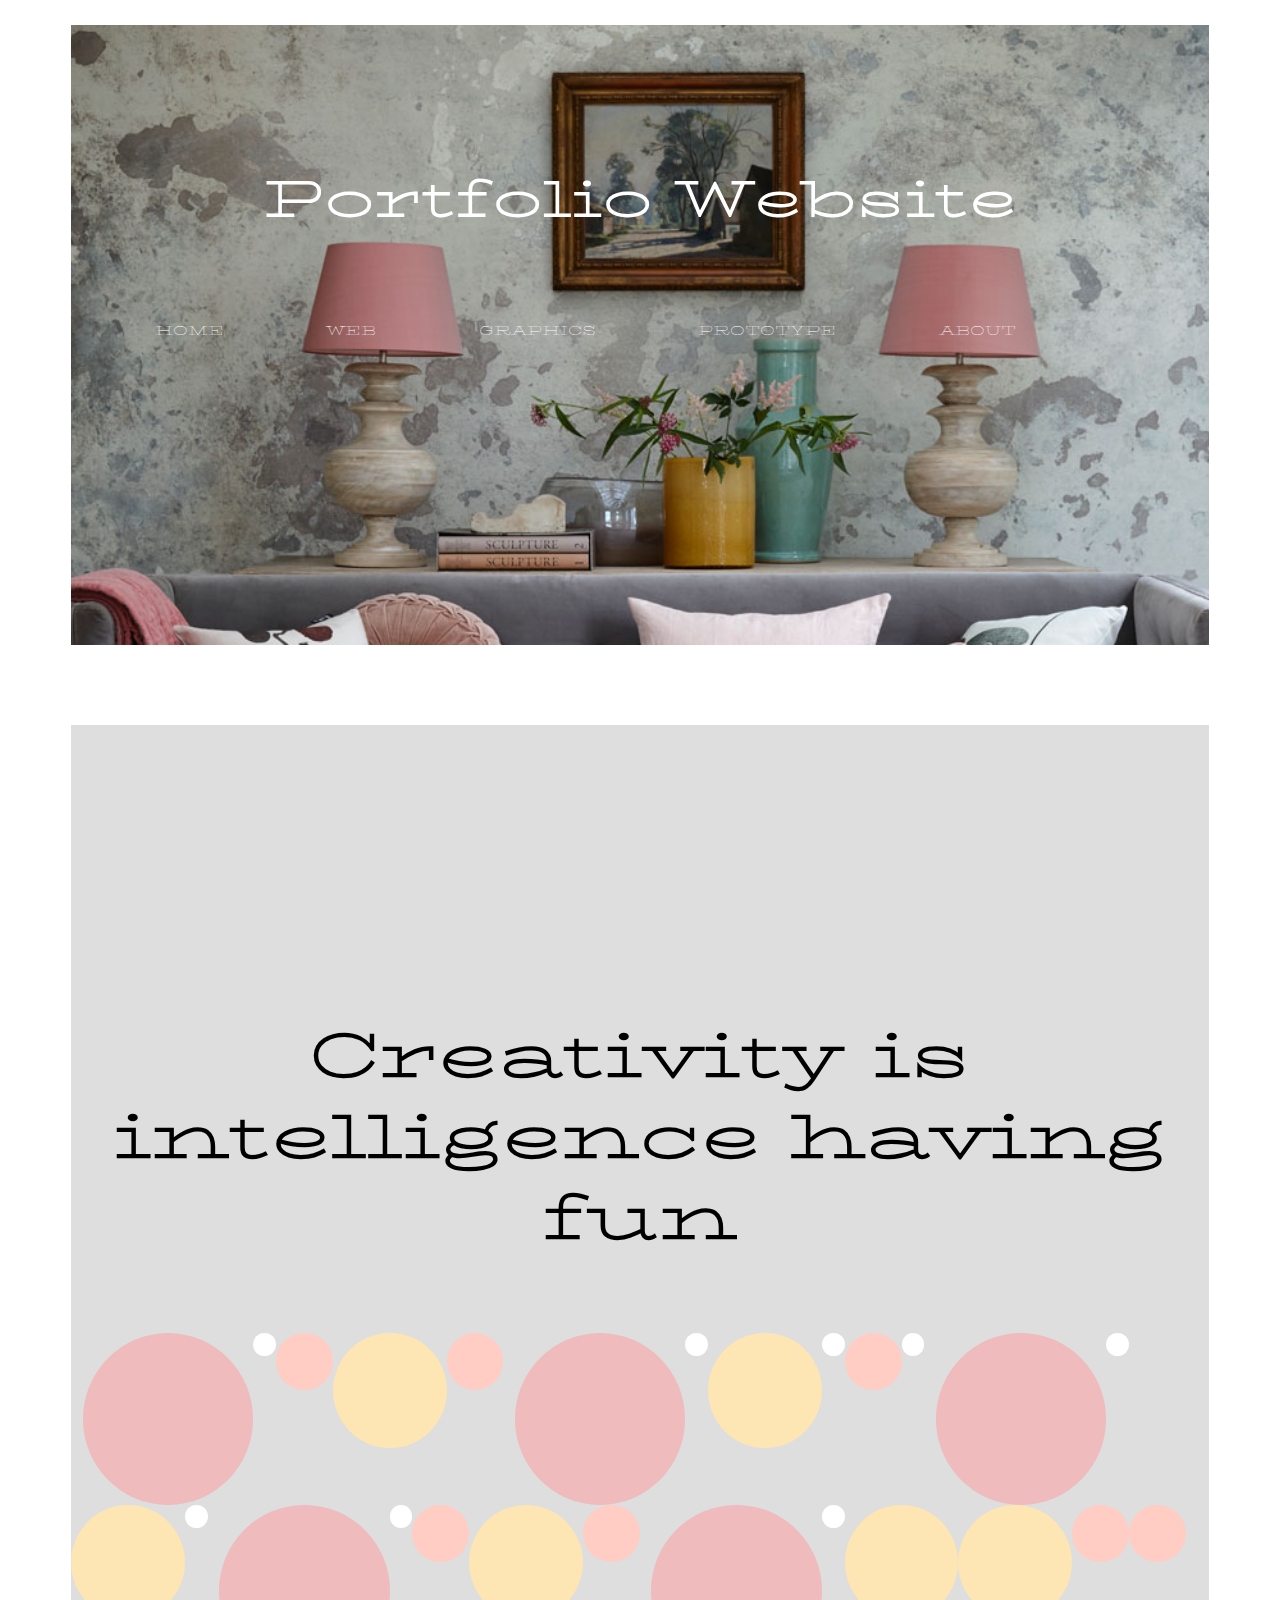
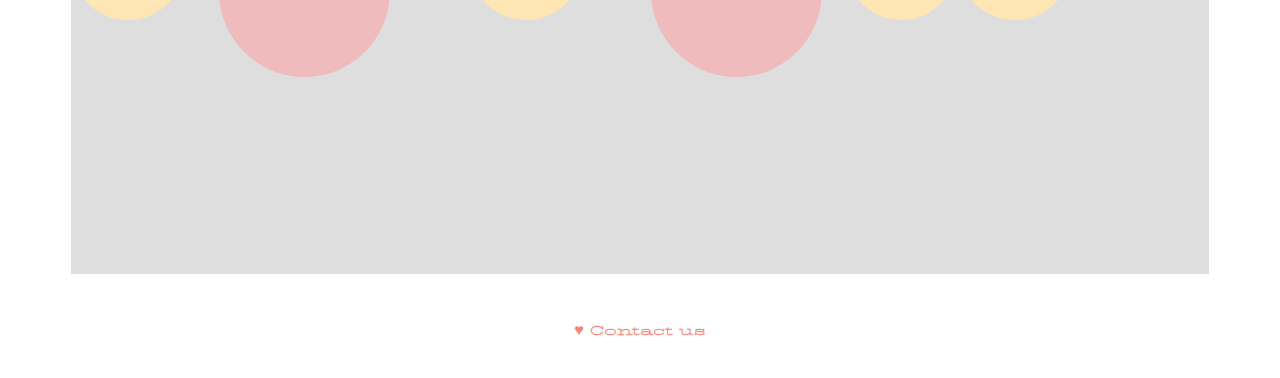
<file: index.html>
<html>
<head>
<title>
Portfolio Site
</title>
<link rel="stylesheet" href="styles.css">
<!-- Google Font links -->
<link rel="preconnect" href="https://fonts.googleapis.com">
<link rel="preconnect" href="https://fonts.gstatic.com" crossorigin>
<link href="https://fonts.googleapis.com/css2?family=BhuTuka+Expanded+One&display=swap" rel="stylesheet">
<!-- Fav icons/shortcuts link -->
<link rel="icon" type="image/png" href="Content/Graphics content/Henry-VectorGraphicsAndLogos2.svg">
</head>

<body>
  <div id="header">
    <h1>Portfolio Website</h1>
    <ul>
      <li><a href="index.html">HOME</a></li>
      <li><a href="web.html">WEB</a></li>
      <li><a href="graphics.html">GRAPHICS</a></li>
      <li><a href="prototype.html">PROTOTYPE</a></li>
      <li><a href="bio.html">ABOUT</a></li>
    </ul>
  </div>

  <div id="content">
    <p class="contentQuote">Creativity is intelligence having fun</p>

    <div class="circle"></div>
    <div class="circle4"></div>
    <div class="circle3"></div>
    <div class="circle2"></div>
    <div class="circle3"></div>
    <div class="circle"></div>
    <div class="circle4"></div>
    <div class="circle2"></div>
    <div class="circle4"></div>
    <div class="circle3"></div>
    <div class="circle4"></div>
    <div class="circle"></div>
    <div class="circle4"></div>
    <div class="circle2"></div>
    <div class="circle4"></div>
    <div class="circle"></div>
    <div class="circle4"></div>
    <div class="circle3"></div>
    <div class="circle2"></div>
    <div class="circle3"></div>
    <div class="circle"></div>
    <div class="circle4"></div>
    <div class="circle2"></div>
    <div class="circle2"></div>
    <div class="circle3"></div>
    <div class="circle3"></div>

  </div>

  <div id="footer">
    <div class="footerlink1">
      <a class="contact"href="contact.html"><h4>&#9829;</h4></a>
      <h4>Contact us</h4>
    </div>
  </div>

  <script src="script.js" charset="utf-8"></script>
</body>
</html>
</file>
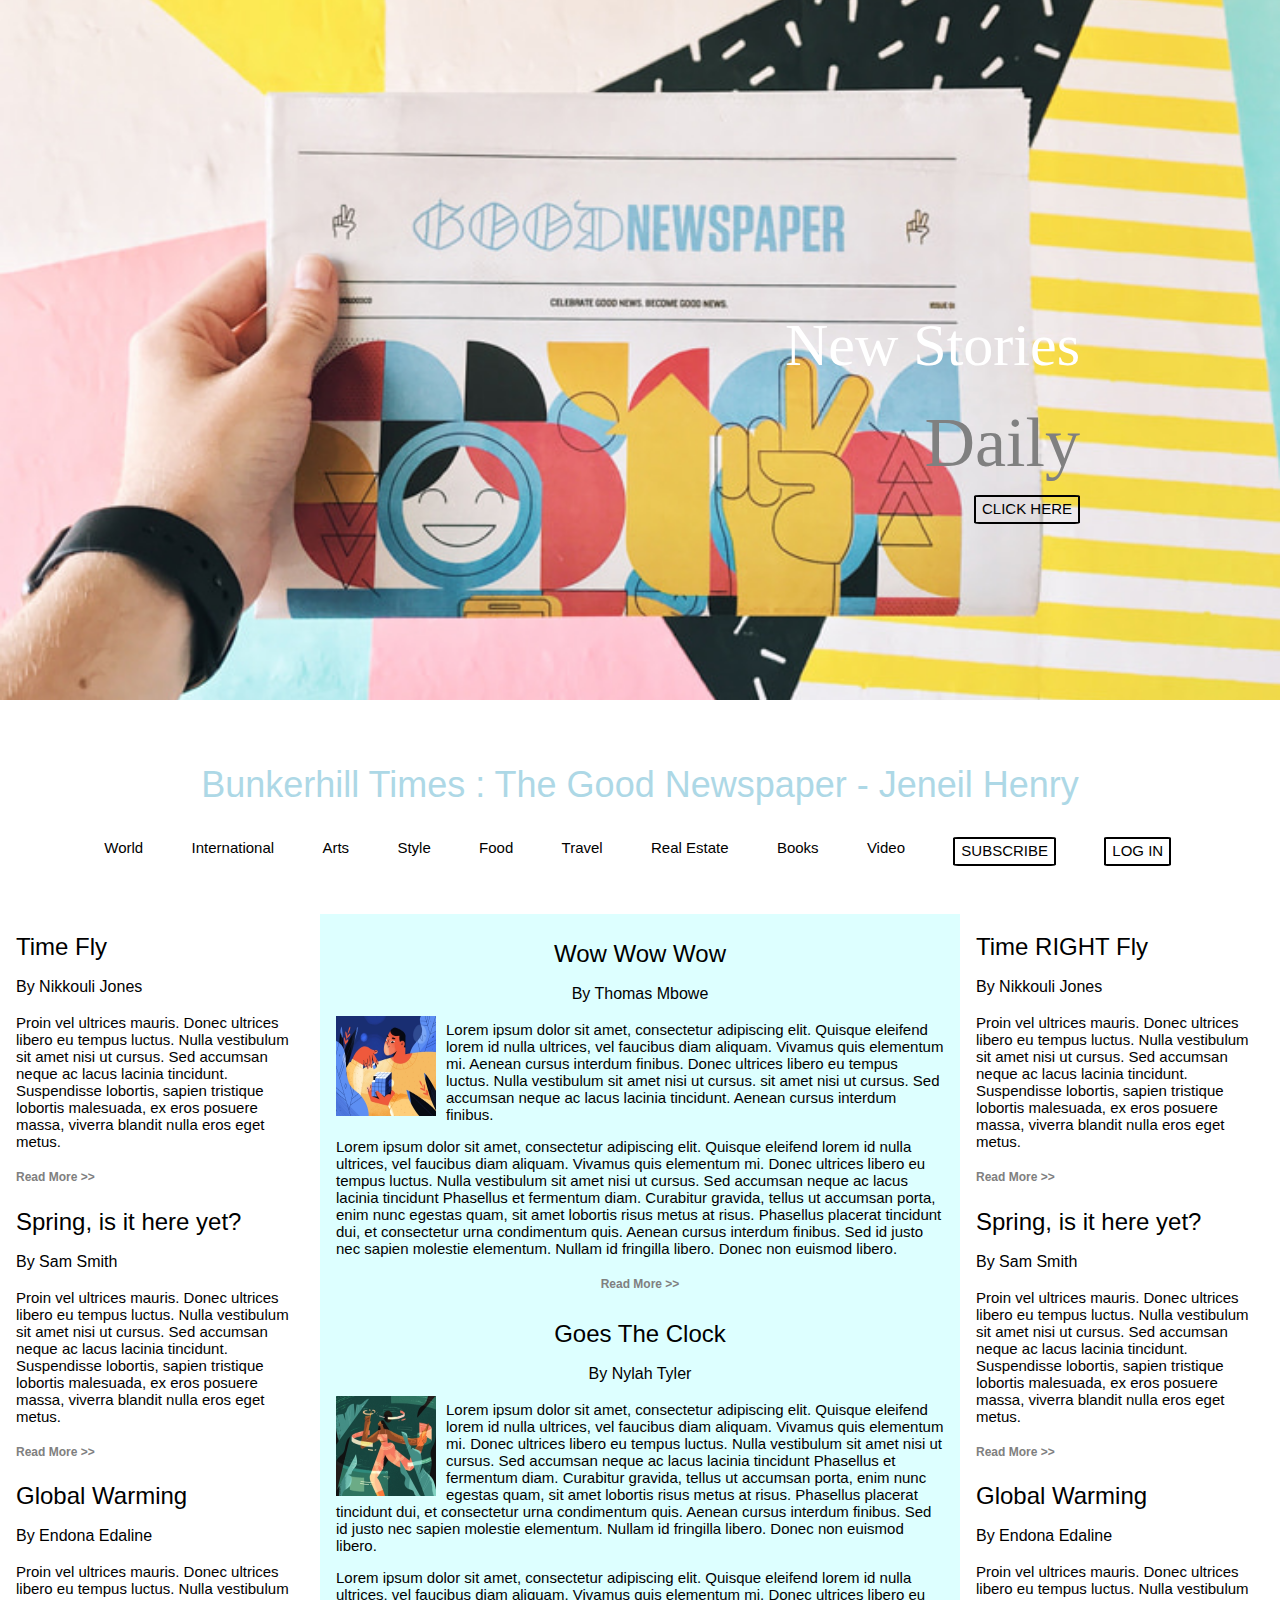
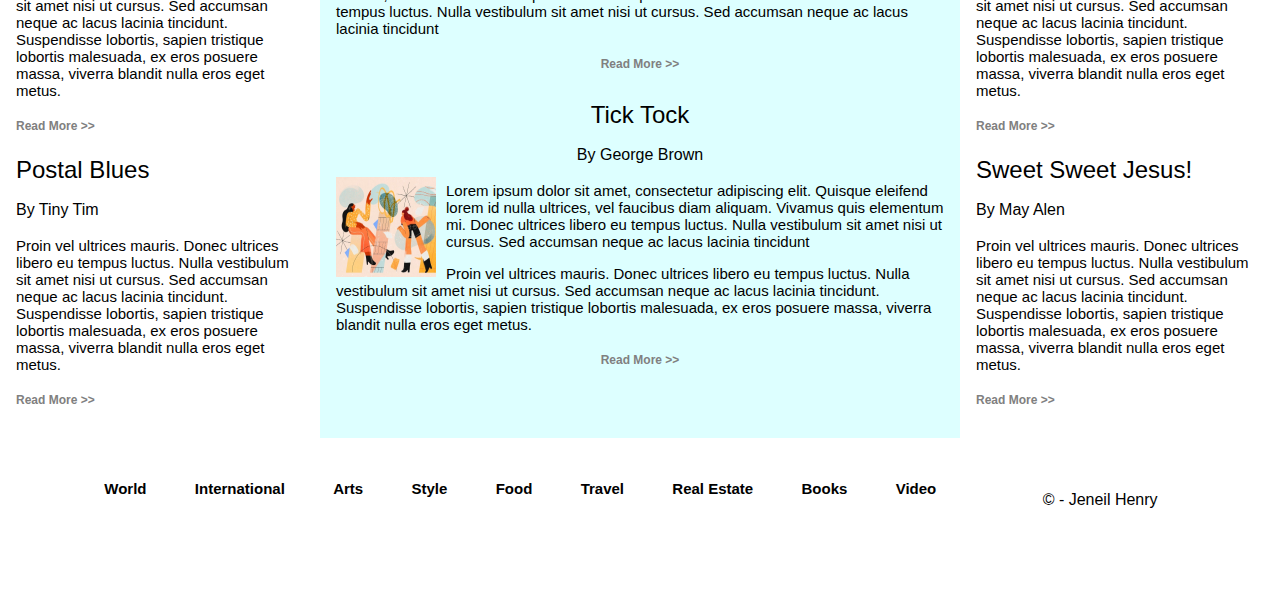
<file: Content/NewspaperSite/index.html>
<!DOCTYPE html>
<html lang="en" dir="ltr">
  <head>
    <meta charset="utf-8">
    <title>W3CSS / Responsive CSS</title>
    <link rel="stylesheet" href="style.css">
    <link rel="stylesheet" href="https://www.w3schools.com/w3css/4/w3.css">

    <link rel="preconnect" href="https://fonts.googleapis.com">
    <link rel="preconnect" href="https://fonts.gstatic.com" crossorigin>
    <link href="https://fonts.googleapis.com/css2?family=Prompt:wght@100&display=swap" rel="stylesheet">
  </head>

  <body>
    <div class="hero">
      <div class="hero-content-container">
        <div class="one">New Stories</div>
        <div class="two">Daily</div>
        <button id="heroButtion">CLICK HERE</button>
      </div>
    </div>
<!-- HERO AND CONTENT FOR HERO ^^^ -->


    <div class="w3-container w3-padding-48 w3-center">
      <h1>Bunkerhill Times : The Good Newspaper - Jeneil Henry</h1>
      <ul class = "hover">
        <li>World</li>
        <li>International</li>
        <li>Arts</li>
        <li>Style</li>
        <li>Food</li>
        <li>Travel</li>
        <li>Real Estate</li>
        <li>Books</li>
        <li>Video</li>
        <li><button>SUBSCRIBE</button></li>
        <li><button>LOG IN</button></li>
      </ul>
    </div>
<!-- NAV BAR SECTION ^^^ -->


    <div class="content">

      <div class="w3-container w3-white w3-quarter">
        <h3>Time Fly</h3>
        <h6>By Nikkouli Jones</h6>
        <p>Proin vel ultrices mauris.  Donec ultrices libero eu tempus luctus.
      Nulla vestibulum sit amet nisi ut cursus.
      Sed accumsan neque ac lacus lacinia tincidunt.
      Suspendisse lobortis, sapien tristique lobortis malesuada,
      ex eros posuere massa, viverra blandit nulla eros eget metus.</p>
        <small>Read More >> </small>

        <h3>Spring, is it here yet?</h3>
        <h6>By Sam Smith</h6>
        <p>Proin vel ultrices mauris.  Donec ultrices libero eu tempus luctus.
      Nulla vestibulum sit amet nisi ut cursus.
      Sed accumsan neque ac lacus lacinia tincidunt.
      Suspendisse lobortis, sapien tristique lobortis malesuada,
      ex eros posuere massa, viverra blandit nulla eros eget metus.</p>
        <small>Read More >> </small>

        <h3>Global Warming</h3>
        <h6>By Endona Edaline</h6>
        <p>Proin vel ultrices mauris.  Donec ultrices libero eu tempus luctus.
      Nulla vestibulum sit amet nisi ut cursus.
      Sed accumsan neque ac lacus lacinia tincidunt.
      Suspendisse lobortis, sapien tristique lobortis malesuada,
      ex eros posuere massa, viverra blandit nulla eros eget metus.</p>
        <small>Read More >> </small>

        <h3>Postal Blues</h3>
        <h6>By Tiny Tim</h6>
        <p>Proin vel ultrices mauris.  Donec ultrices libero eu tempus luctus.
      Nulla vestibulum sit amet nisi ut cursus.
      Sed accumsan neque ac lacus lacinia tincidunt.
      Suspendisse lobortis, sapien tristique lobortis malesuada,
      ex eros posuere massa, viverra blandit nulla eros eget metus.</p>
        <small>Read More >> </small>
      </div>
<!-- CONTENT ON THE LEFT OF THE PAGE ^^^ -->
      <div class="w3-container w3-pale-blue w3-half w3-center">
        <h3>Wow Wow Wow</h3>
        <h6>By Thomas Mbowe</h6>
        <img class="wrap" src="images/content_img3.webp" alt="">
        <p>Lorem ipsum dolor sit amet, consectetur adipiscing elit.
      Quisque eleifend lorem id nulla ultrices, vel faucibus diam aliquam.
      Vivamus quis elementum mi. Aenean cursus interdum finibus. Donec ultrices libero eu tempus luctus.
      Nulla vestibulum sit amet nisi ut cursus. sit amet nisi ut cursus.
      Sed accumsan neque ac lacus lacinia tincidunt. Aenean cursus interdum finibus.</p>

        <p>Lorem ipsum dolor sit amet, consectetur adipiscing elit.
      Quisque eleifend lorem id nulla ultrices, vel faucibus diam aliquam.
      Vivamus quis elementum mi. Donec ultrices libero eu tempus luctus.
      Nulla vestibulum sit amet nisi ut cursus.
      Sed accumsan neque ac lacus lacinia tincidunt Phasellus et fermentum diam.
      Curabitur gravida, tellus ut accumsan porta, enim nunc egestas quam, sit amet
      lobortis risus metus at risus. Phasellus placerat tincidunt dui, et consectetur urna
      condimentum quis. Aenean cursus interdum finibus. Sed id justo nec sapien molestie elementum.
      Nullam id fringilla libero. Donec non euismod libero.</p>
        <small>Read More >> </small>

        <h3>Goes The Clock</h3>
        <h6>By Nylah Tyler</h6>
        <img src="images/content_img2.webp" alt="">
        <p>Lorem ipsum dolor sit amet, consectetur adipiscing elit.
      Quisque eleifend lorem id nulla ultrices, vel faucibus diam aliquam.
      Vivamus quis elementum mi. Donec ultrices libero eu tempus luctus.
      Nulla vestibulum sit amet nisi ut cursus.
      Sed accumsan neque ac lacus lacinia tincidunt Phasellus et fermentum diam.
      Curabitur gravida, tellus ut accumsan porta, enim nunc egestas quam, sit amet
      lobortis risus metus at risus. Phasellus placerat tincidunt dui, et consectetur urna
      condimentum quis. Aenean cursus interdum finibus. Sed id justo nec sapien molestie elementum.
      Nullam id fringilla libero. Donec non euismod libero.</p>
        <p>Lorem ipsum dolor sit amet, consectetur adipiscing elit.
      Quisque eleifend lorem id nulla ultrices, vel faucibus diam aliquam.
      Vivamus quis elementum mi. Donec ultrices libero eu tempus luctus.
      Nulla vestibulum sit amet nisi ut cursus.
      Sed accumsan neque ac lacus lacinia tincidunt</p>
        <small>Read More >> </small>

        <h3>Tick Tock</h3>
        <h6>By George Brown</h6>
        <img src="images/content_img1.webp" alt="" width:"100px" height:"100px">
        <p>Lorem ipsum dolor sit amet, consectetur adipiscing elit.
      Quisque eleifend lorem id nulla ultrices, vel faucibus diam aliquam.
      Vivamus quis elementum mi. Donec ultrices libero eu tempus luctus.
      Nulla vestibulum sit amet nisi ut cursus.
      Sed accumsan neque ac lacus lacinia tincidunt</p>
      <p>Proin vel ultrices mauris.  Donec ultrices libero eu tempus luctus.
      Nulla vestibulum sit amet nisi ut cursus.
      Sed accumsan neque ac lacus lacinia tincidunt.
      Suspendisse lobortis, sapien tristique lobortis malesuada,
      ex eros posuere massa, viverra blandit nulla eros eget metus.</p>
        <small>Read More >> </small>
        <br>
        <br>
        <br>
        <br>
    </div>
<!-- CONTENT ON THE CENTER OF THE PAGE ^^^ -->
    <div class="w3-container w3-white w3-quarter ">
      <h3>Time RIGHT Fly</h3>
      <h6>By Nikkouli Jones</h6>
      <p>Proin vel ultrices mauris.  Donec ultrices libero eu tempus luctus.
      Nulla vestibulum sit amet nisi ut cursus.
      Sed accumsan neque ac lacus lacinia tincidunt.
      Suspendisse lobortis, sapien tristique lobortis malesuada,
      ex eros posuere massa, viverra blandit nulla eros eget metus.</p>
      <small>Read More >> </small>

      <h3>Spring, is it here yet?</h3>
      <h6>By Sam Smith</h6>
      <p>Proin vel ultrices mauris.  Donec ultrices libero eu tempus luctus.
      Nulla vestibulum sit amet nisi ut cursus.
      Sed accumsan neque ac lacus lacinia tincidunt.
      Suspendisse lobortis, sapien tristique lobortis malesuada,
      ex eros posuere massa, viverra blandit nulla eros eget metus.</p>
      <small>Read More >> </small>

      <h3>Global Warming</h3>
      <h6>By Endona Edaline</h6>
      <p>Proin vel ultrices mauris.  Donec ultrices libero eu tempus luctus.
      Nulla vestibulum sit amet nisi ut cursus.
      Sed accumsan neque ac lacus lacinia tincidunt.
      Suspendisse lobortis, sapien tristique lobortis malesuada,
      ex eros posuere massa, viverra blandit nulla eros eget metus.</p>
      <small>Read More >> </small>

      <h3>Sweet Sweet Jesus!</h3>
      <h6>By May Alen</h6>
      <p>Proin vel ultrices mauris.  Donec ultrices libero eu tempus luctus.
    Nulla vestibulum sit amet nisi ut cursus.
    Sed accumsan neque ac lacus lacinia tincidunt.
    Suspendisse lobortis, sapien tristique lobortis malesuada,
    ex eros posuere massa, viverra blandit nulla eros eget metus.</p>
      <small>Read More >> </small>
    </div>
<!-- CONTENT ON THE RIGHT OFTHE PAGE ^^^ -->
</div>
<!-- Content closing ^^-->


<!-- Footer  -->
<div class="w3-container w3-center">
  <ul class="footerlinks">
    <li>World</li>
    <li>International</li>
    <li>Arts</li>
    <li>Style</li>
    <li>Food</li>
    <li>Travel</li>
    <li>Real Estate</li>
    <li>Books</li>
    <li>Video</li>
    <h6> &#169 - Jeneil Henry </h6>
  </ul>

</div>

</div>
<script src="script.js"></script>
  </body>
</html>
</file>
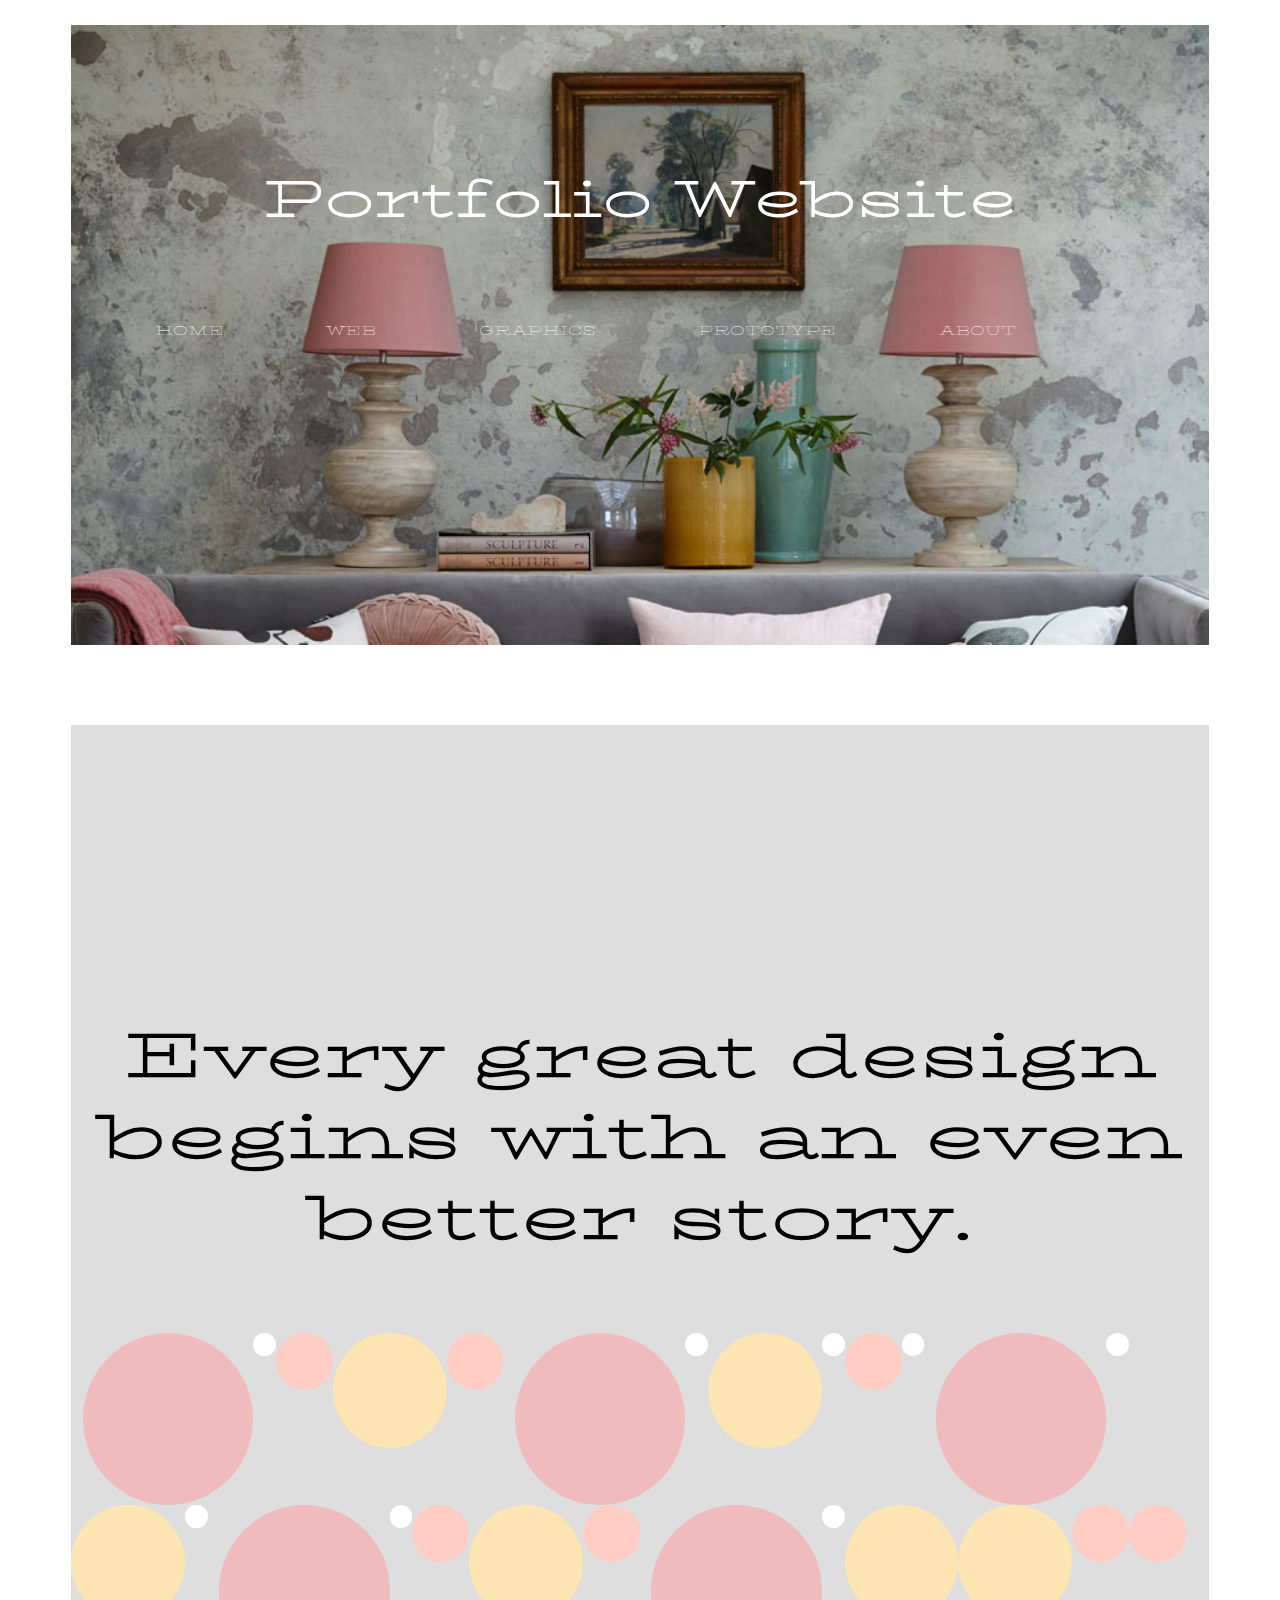
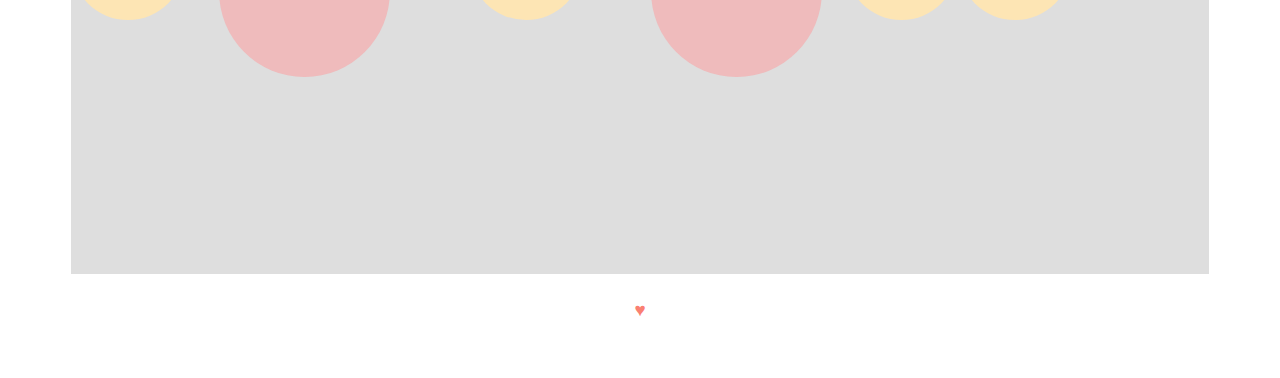
<file: bio.html>
<html>
<head>
<title>
Portfolio Site
</title>
<link rel="stylesheet" href="styles.css">
<link rel="preconnect" href="https://fonts.googleapis.com">
<link rel="preconnect" href="https://fonts.gstatic.com" crossorigin>
<link href="https://fonts.googleapis.com/css2?family=BhuTuka+Expanded+One&display=swap" rel="stylesheet">
</head>

<body>
<div id="header">
  <h1>Portfolio Website</h1>
  <ul>
    <li><a href="index.html">HOME</a></li>
    <li><a href="web.html">WEB</a></li>
    <li><a href="graphics.html">GRAPHICS</a></li>
    <li><a href="prototype.html">PROTOTYPE</a></li>
    <li><a href="bio.html">ABOUT</a></li>
  </ul>
</div>

  <div id="content">
    <p class="contentQuote">Every great design begins with an even better story.</p>

    <div class="circle"></div>
    <div class="circle4"></div>
    <div class="circle3"></div>
    <div class="circle2"></div>
    <div class="circle3"></div>
    <div class="circle"></div>
    <div class="circle4"></div>
    <div class="circle2"></div>
    <div class="circle4"></div>
    <div class="circle3"></div>
    <div class="circle4"></div>
    <div class="circle"></div>
    <div class="circle4"></div>
    <div class="circle2"></div>
    <div class="circle4"></div>
    <div class="circle"></div>
    <div class="circle4"></div>
    <div class="circle3"></div>
    <div class="circle2"></div>
    <div class="circle3"></div>
    <div class="circle"></div>
    <div class="circle4"></div>
    <div class="circle2"></div>
    <div class="circle2"></div>
    <div class="circle3"></div>
    <div class="circle3"></div>
    
  </div>

  <div id="footer">
    <h3>&#9829;</h3>
  </div>

</body>
</html>
</file>
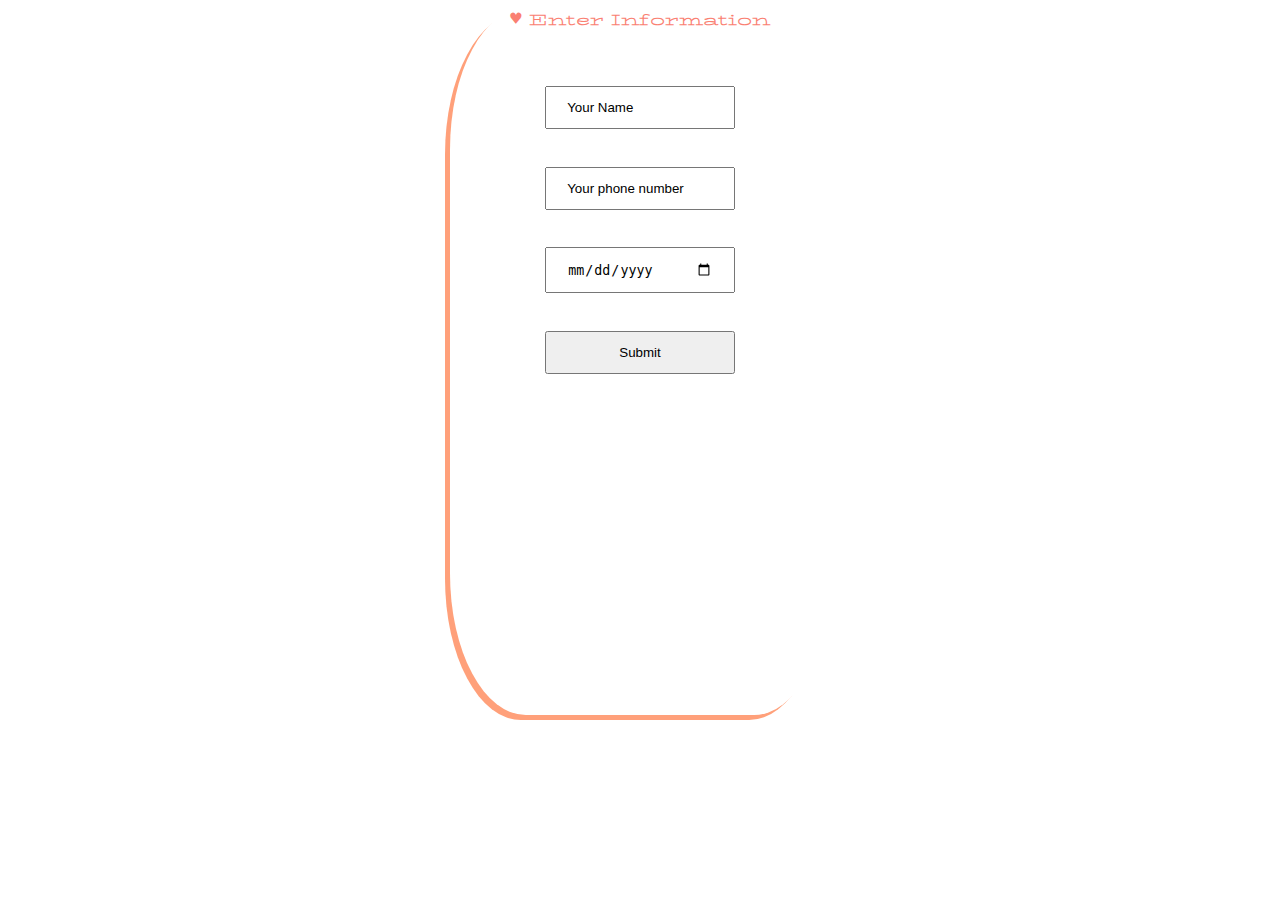
<file: contact.html>
<html>
<head>
<title>
Portfolio Site
</title>
<link rel="stylesheet" href="styles.css">
<!-- Google Font links -->
<link rel="preconnect" href="https://fonts.googleapis.com">
<link rel="preconnect" href="https://fonts.gstatic.com" crossorigin>
<link href="https://fonts.googleapis.com/css2?family=BhuTuka+Expanded+One&display=swap" rel="stylesheet">
<!-- Fav icons/shortcuts link -->
<link rel="icon" type="image/png" href="images/tabicon.png">
</head>

<body>
  <div id="contactheader">

    <h3>&#9829; Enter Information</h3>
    <input type="name" name="" value="Your Name">
    <input type="tel" name="" value="Your phone number">
    <input type="date" name="" value="today's date">
    <input type="submit" name="" value="Submit">
  </div>

  <script src="script.js" charset="utf-8"></script>
</body>
</html>
</file>
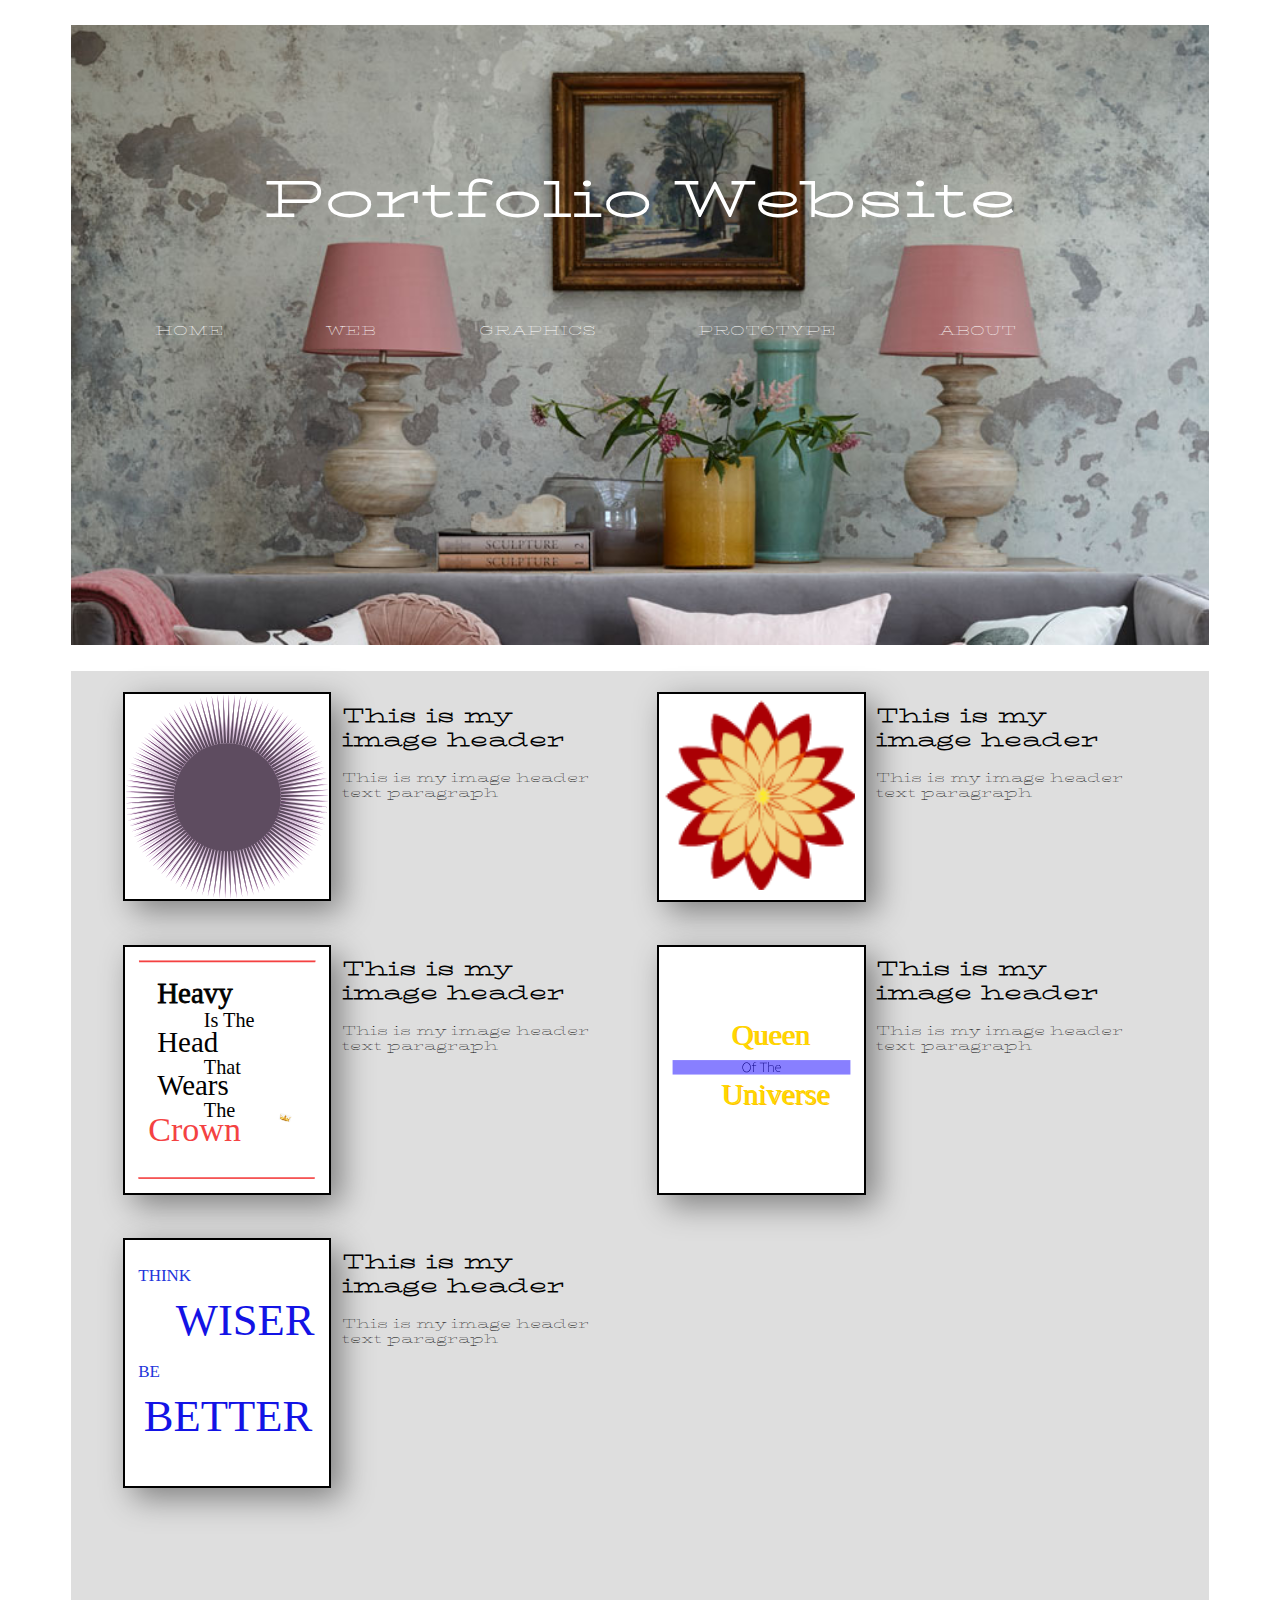
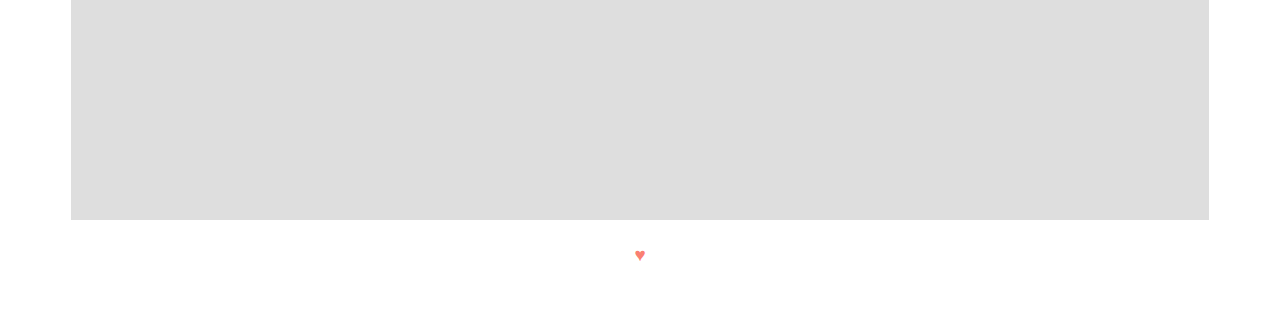
<file: graphics.html>
<html>
<head>
<title>
Portfolio Site
</title>
<link rel="stylesheet" href="styles.css">
<link rel="preconnect" href="https://fonts.googleapis.com">
<link rel="preconnect" href="https://fonts.gstatic.com" crossorigin>
<link href="https://fonts.googleapis.com/css2?family=BhuTuka+Expanded+One&display=swap" rel="stylesheet">

<link rel="icon" type="image/png" href="Content/Graphics content/Henry-VectorGraphicsAndLogos2.svg">
</head>

<body>
  <div id="header">
    <h1>Portfolio Website</h1>
    <ul>
      <li><a href="index.html">HOME</a></li>
      <li><a href="web.html">WEB</a></li>
      <li><a href="graphics.html">GRAPHICS</a></li>
      <li><a href="prototype.html">PROTOTYPE</a></li>
      <li><a href="bio.html">ABOUT</a></li>
    </ul>
  </div>

  <div id="content">

    <div class="imagecase">
      <img src="Content/Graphics content/Henry-VectorGraphicsAndLogos.svg" alt="">
      <h2>This is my image header</h2>
      <p>This is my image header text paragraph</p>
    </div>

  <div class="imagecase">
    <img class="img2"src="Content/Graphics content/Henry-VectorGraphicsAndLogos2.svg" alt="">
    <h2>This is my image header</h2>
    <p>This is my image header text paragraph</p>
  </div>

  <div class="imagecase">
    <img class="img2"src="Content/Graphics content/HeavyIsTheHead.svg" alt="">
    <h2>This is my image header</h2>
    <p>This is my image header text paragraph</p>
  </div>

  <div class="imagecase">
    <img class="img2"src="Content/Graphics content/QueenOfTheUniverse.svg" alt="">
    <h2>This is my image header</h2>
    <p>This is my image header text paragraph</p>
  </div>
  <div class="imagecase">
    <img class="img2"src="Content/Graphics content/ThinkWiseBeBetter.svg" alt="">
    <h2>This is my image header</h2>
    <p>This is my image header text paragraph</p>
  </div>

  </div>

  <div id="footer">
    <h3>&#9829;</h3>
  </div>

</body>
</html>
</file>
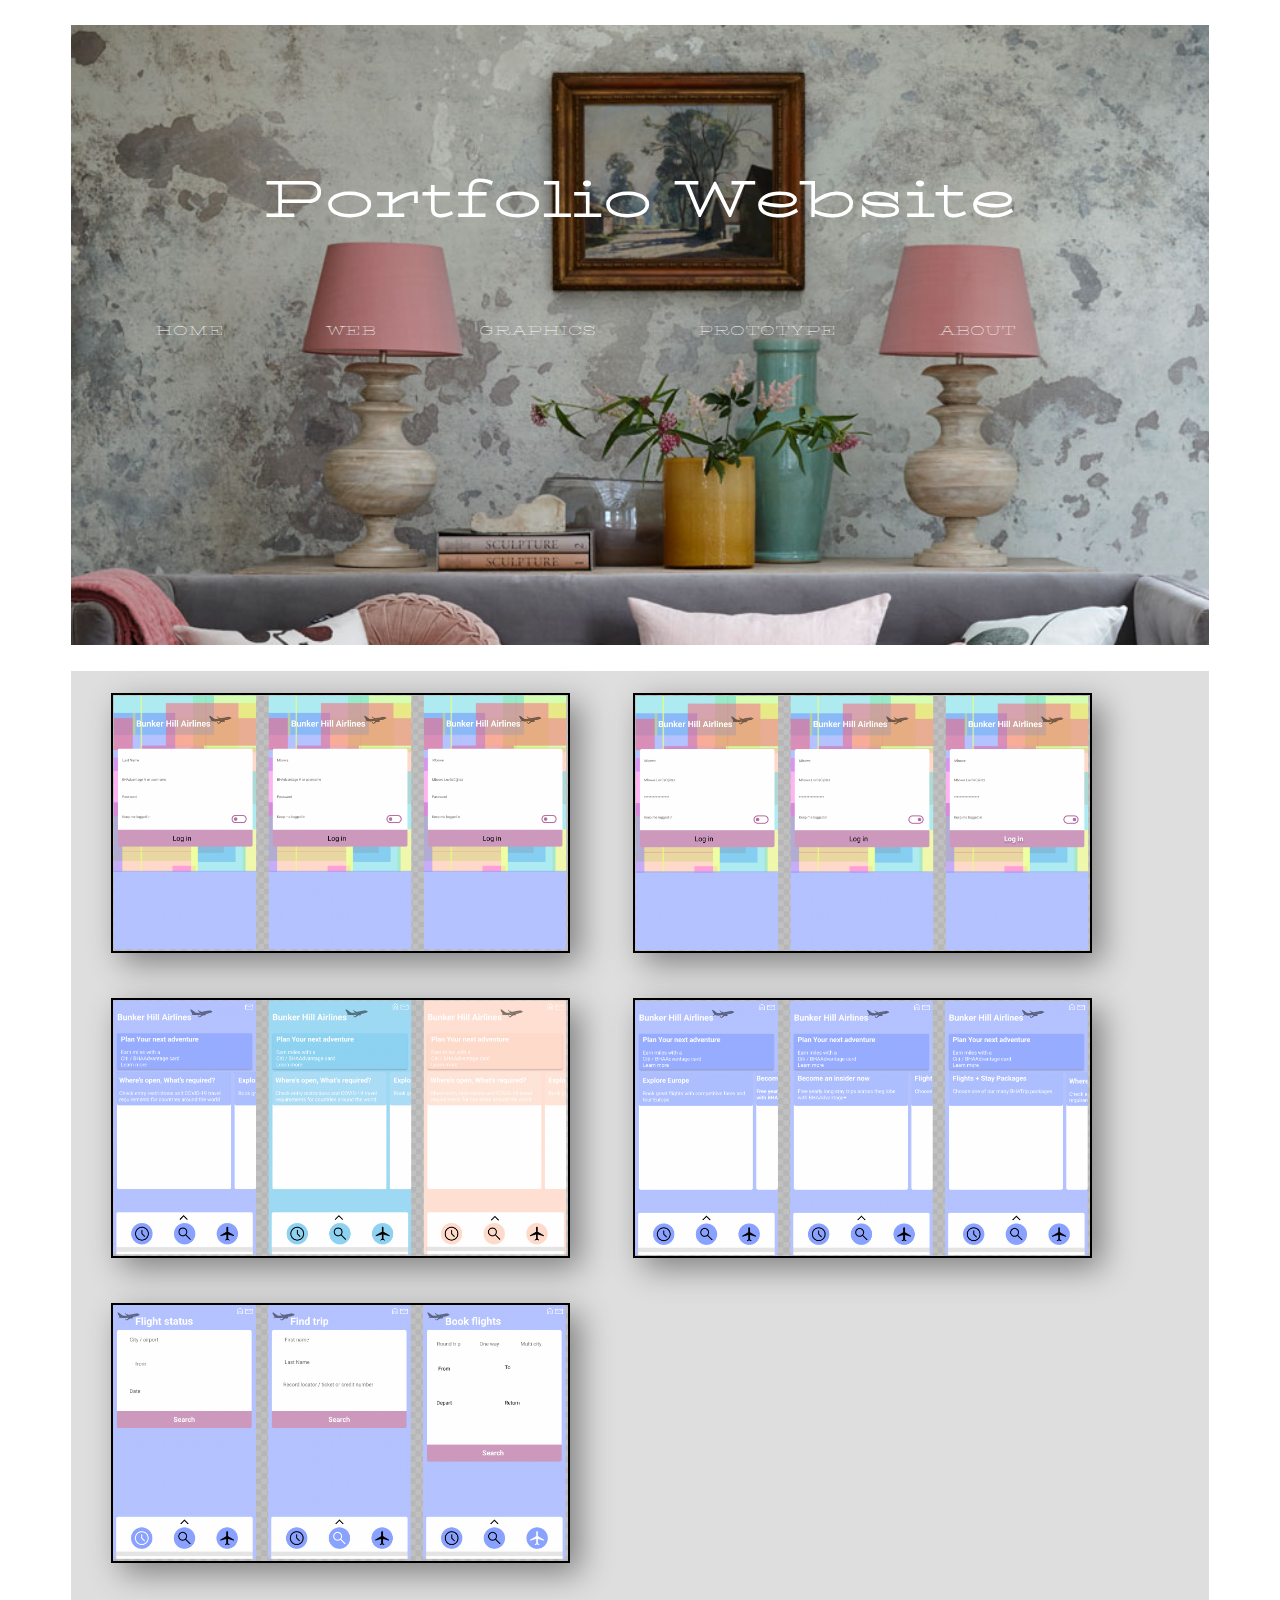
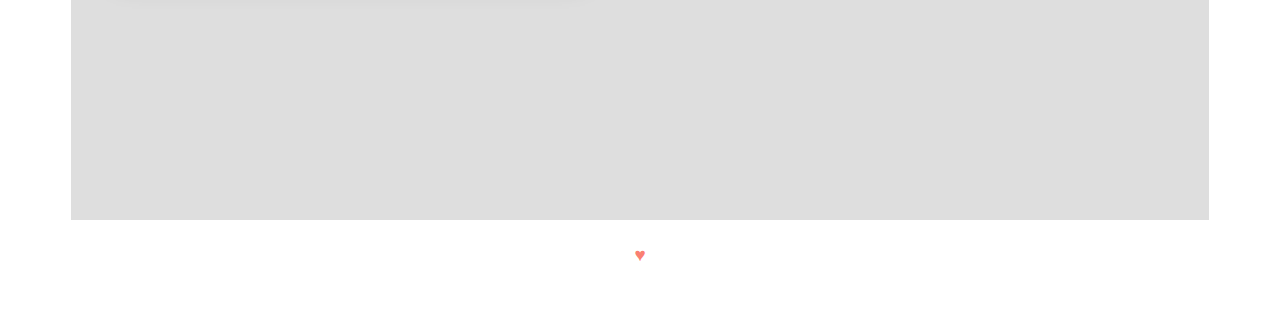
<file: prototype.html>
<html>
<head>
<title>
Portfolio Site
</title>
<link rel="stylesheet" href="styles.css">
<link rel="preconnect" href="https://fonts.googleapis.com">
<link rel="preconnect" href="https://fonts.gstatic.com" crossorigin>
<link href="https://fonts.googleapis.com/css2?family=BhuTuka+Expanded+One&display=swap" rel="stylesheet">

<link rel="icon" type="image/png" href="Content/Graphics content/Henry-VectorGraphicsAndLogos2.svg">
</head>

<body>
  <div id="header">
    <h1>Portfolio Website</h1>
    <ul>
      <li><a href="index.html">HOME</a></li>
      <li><a href="web.html">WEB</a></li>
      <li><a href="graphics.html">GRAPHICS</a></li>
      <li><a href="prototype.html">PROTOTYPE</a></li>
      <li><a href="bio.html">ABOUT</a></li>
    </ul>
  </div>

  <div id="content">
    <img src="Content/PrototypeSCs/PrototypeSC1.png" alt="">
    <img class="img2" src="Content/PrototypeSCs/PrototypeSC2.png" alt="">
    <img class="img2" src="Content/PrototypeSCs/PrototypeSC3.png" alt="">
    <img class="img2" src="Content/PrototypeSCs/PrototypeSC4.png" alt="">
    <img class="img2" src="Content/PrototypeSCs/PrototypeSC5.png" alt="">
  </div>


  <div id="footer">
    <h3>&#9829;</h3>
  </div>

</body>
</html>
</file>
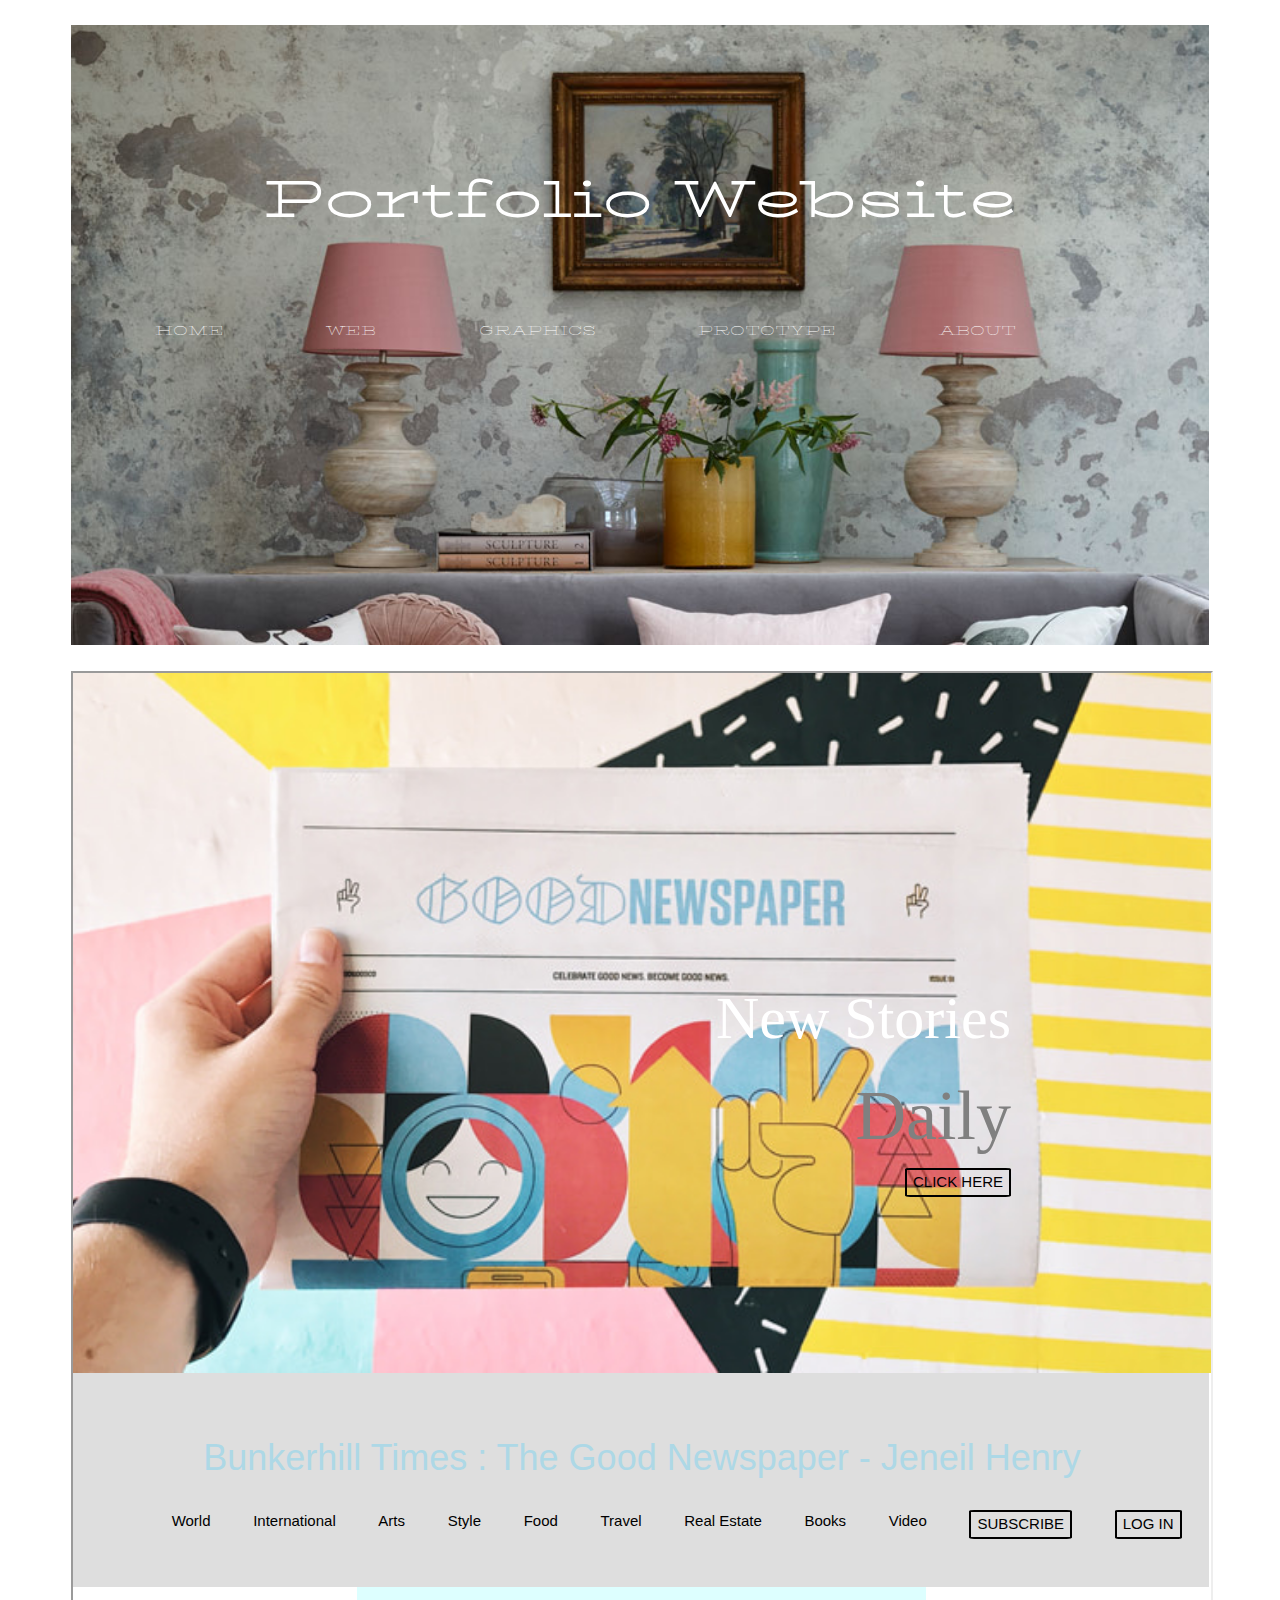
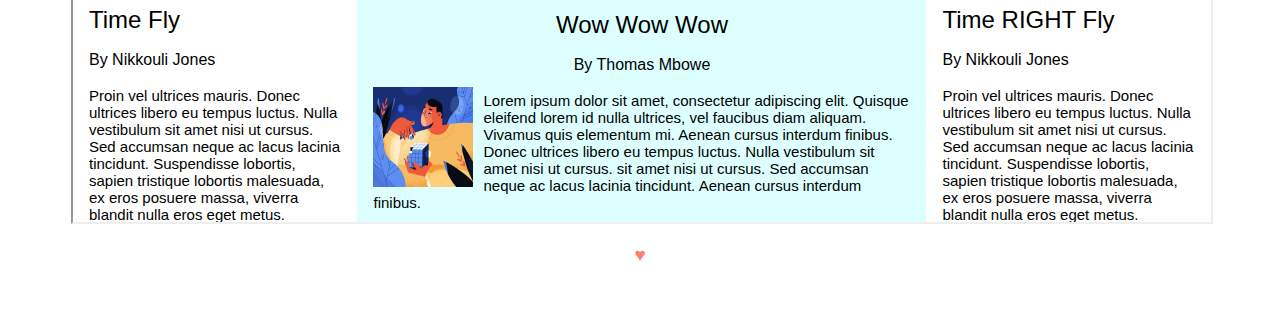
<file: web.html>
<html>
<head>
<title>
Portfolio Site
</title>
<link rel="stylesheet" href="styles.css">
<link rel="preconnect" href="https://fonts.googleapis.com">
<link rel="preconnect" href="https://fonts.gstatic.com" crossorigin>
<link href="https://fonts.googleapis.com/css2?family=BhuTuka+Expanded+One&display=swap" rel="stylesheet">

<link rel="icon" type="image/png" href="Content/Graphics content/Henry-VectorGraphicsAndLogos2.svg">
</head>

<body>
  <div id="header">
    <h1>Portfolio Website</h1>
    <ul>
      <li><a href="index.html">HOME</a></li>
      <li><a href="web.html">WEB</a></li>
      <li><a href="graphics.html">GRAPHICS</a></li>
      <li><a href="prototype.html">PROTOTYPE</a></li>
      <li><a href="bio.html">ABOUT</a></li>
    </ul>
  </div>

  <div id="content">
    <iframe src="Content/NewspaperSite/index.html" width="100%" height="100%"></iframe>
  </div>

  <div id="footer">
    <h3>&#9829;</h3>
  </div>

</body>
</html>
</file>
<file: styles.css>
/* everything is always going to the top left corner by default */
/* you can set style defaults in the body */

/* ///////GENRAL BODY GENERAL BODY//////// */
body{
  background: white;
  font-family: 'BhuTuka Expanded One', monospace;

  }
#header,#content,#footer{
  width: 90%;
/* Fixed width max-width */
  margin: auto;
  margin-top: 2%;
  box-sizing: border-box;
  /* max-height: 620px; */
  }
  a:link{text-decoration: none; color: #FFFFFF;}
  a:visited{text-decoration: none; color: #FFFFFF;}
  a:hover{text-decoration: underline; color: #FFA07A;font-size: 1.1em}
  a:active{text-decoration: none; color: #FFFFFF;}
/* ///////HEADER HEADER HEADER//////// */
#header{
  background: #FFFFFF;
  height: 620px;
  background-image: url("images/hero.jpg");
  background-repeat: no-repeat;
  background-size: 100%;
  background-attachment: fixed;
  }
h1{
  font-size: 4em;
  text-align: center;
  margin-top: 10%;
  color:white;
  }
ul{
  padding-left: 5%;
  }
#header li{
  list-style: none;
  float: left;
  margin-top: 5%;
  margin-right: 10%;
  font-size: 1em;
  }
/* ///////HEADER and CONTENT- HEADER and CONTENT//////// */
#header{
/* variable height (max and min height) */
padding: 30;
/* top, right, bottom, left */
  }
/* ///////CONTENT CONTENT CONTENT//////// */
#content{
  background: #dedede;
  height: 130%;
  }
.contentQuote{
  font-weight: bold;
  text-align: center;
  font-size: 5em;
  padding-top: 25%;
 }
img{
  width: 40%;
  border: 2px solid black;
  background-color: white;
  box-shadow: 10px 10px 30px gray;
  float:left;
  margin: 2% ;
  margin-left: 40px;
  }
div.imagecase{
    display:inline-block;
    margin-left: 30px;
    float: left;
    margin: 1% ;
    width: 45%;
  }
p{
  text-align: left;
  line-height: normal;
  font-size: 15px;
}
.circle{
  height: 15%;
  Width:15%;
  background-color: #ff9899;
  border-radius: 50%;
  float: left;
  margin-left: 1%;
  opacity: 50%;
}
.circle2{
  height: 10%;
  Width:10%;
  background-color: #fde5b4;
  border-radius: 50%;
  margin-top: 10%;
  float: left;
  margin: auto;
}
.circle3{
  height: 5%;
  Width:5%;
  background-color: #ffcdc4;
  border-radius: 50%;
  float: left;
  display: block;
}
.circle4{
  height: 2%;
  Width:2%;
  background-color: white;
  border-radius: 50%;
  float: left;
  display: block;
}
/* ///////FOOTER FOOTER FOOTER//////// */
#footer{
  background: #FFFFFF;
  text-align: center;
  height: 8%;
  }
h3,h4{
  margin-top: 2%;
  color: salmon;
  text-align: center;
  }
h4{
  display: inline-block;
  }
  /* ///////CONTACT PAGE CONTACT PAGE//////// */
#contactheader{
  height: 80%;
  width: 30%;
  background-color: #FFFFFF;
  margin: auto;
  border-radius: 20%;
  box-shadow: -5px 5px #FFA07A;
  }
input{
  margin-left: 25%;
  margin-top: 10%;
  width: 50%;
  padding: 12px 20px;
  }
</file>
<file: Content/NewspaperSite/style.css>
/*
#ffffbf - pale-yellow
#ADD8E6 - Lite blue */




.hero{
  background-image:url(images/newspaper-heroBGI.jpeg);
  background-size: cover;
  background-position:center;
  height: 700px;
  padding-left: 200px;
  padding-right:200px;
}
.hero-content-container{
  padding-top: 300px;
}
.one{
font-size: 60px;
font-family: 'Marker Felt',fantasy;
color: white;
text-align: right;
}
.two{
font-size: 70px;
font-family: 'Impact',fantasy;
color: gray;
text-align: right;
}
button{
  border: 2px solid black;
  border-radius: 5%;
  background-color: transparent;
  float:right;
}
button:hover{
  font-weight: bold;
}
h1{
font-family: 'Prompt', sans-serif;
color: #ADD8E6;
display: inline-block;
}
ul.hover li:hover{
  color:#ADD8E6;
  font-size: 1.1em;
  font-weight:bold;
}
li{
  list-style: none;
  float: left;
  padding-left: 4%;
  display: inline-block;
}
h3{
  padding-top: 2%;
}
h3:hover,h6:hover{
  font-weight: bold;
}
img{
  width: 100px;
  height:100px;
  background-color: black;
  float:left;
  margin-right:10px;
}
p{
  text-align: left;
  line-height: normal;
  font-size: 15px;
}
small{
  font-weight: bold;
  color: gray;
}
small:hover{
  font-style: oblique;
}
ul.footerlinks{
  padding-top: 2%;
  padding-bottom: 5%;
}
ul.footerlinks li{
  font-weight:bold;
}
</file>
